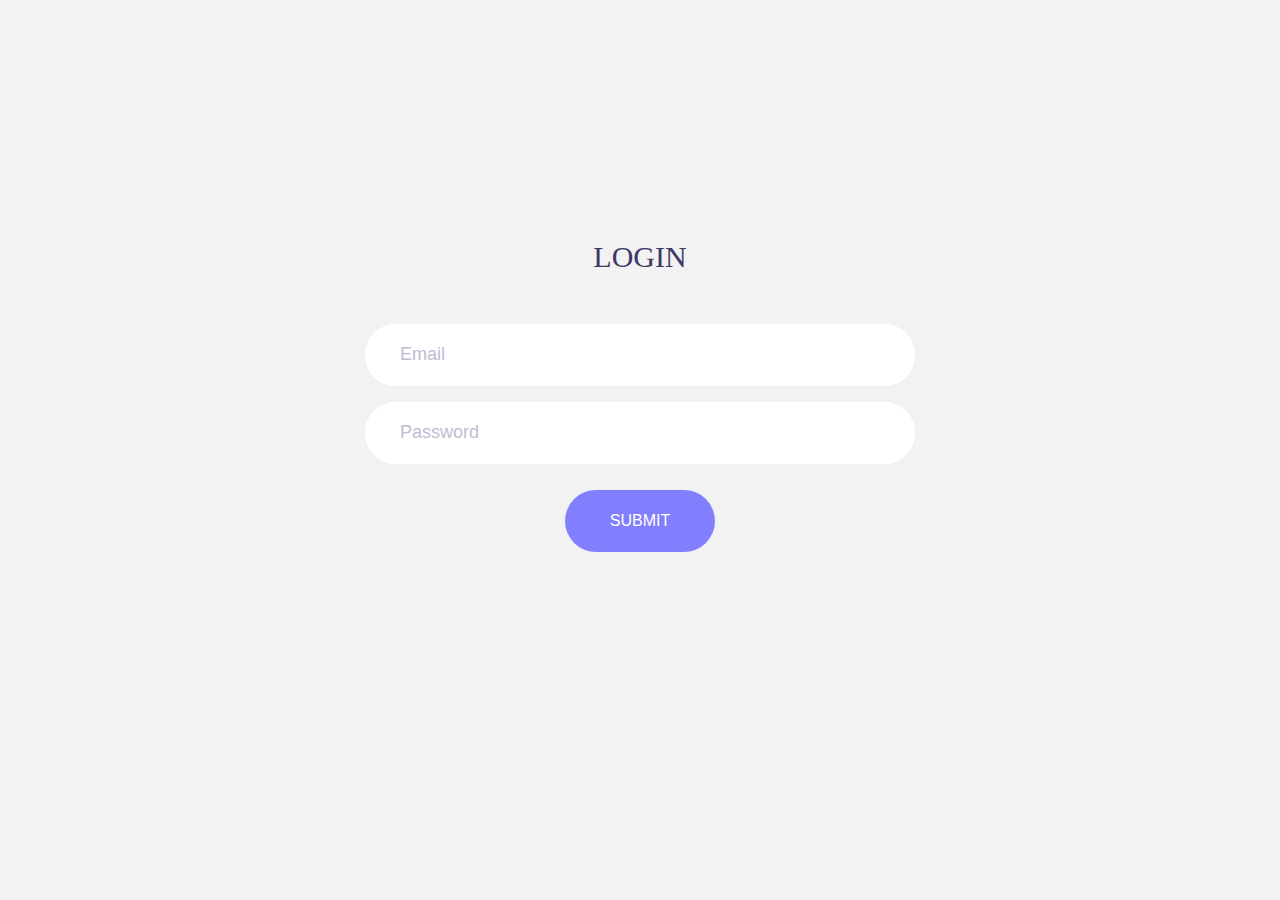
<file: form1.html>
<!DOCTYPE html>
<html lang="en">
<head>
	<title>Login</title>
	<meta charset="UTF-8">
	<link rel="stylesheet" type="text/css" href="css/main.css">

</head>
<body>


	<div class="container-contact">

		<div class="wrap-contact">
			<form class="contact-form validate-form" action="form1.php">
				<span class="contact-form-title">
					Login
				</span>

				<div class="wrap-input validate-input" data-validate="Please enter your name">
					<input class="input" type="text" name="email" placeholder="Email">
					<span class="focus-input100"></span>
				</div>


				<div class="wrap-input validate-input" data-validate = "Please enter password">
					<input class="input" type="text" name="pass" placeholder="Password">
					<span class="focus-input"></span>
				</div>

				<div class="container-contact-form-btn">
					<button class="contact-form-btn">
						<span>
							Submit
						</span>
					</button>
				</div>
			</form>
		</div>
	</div>
</body>
</html>
</file>
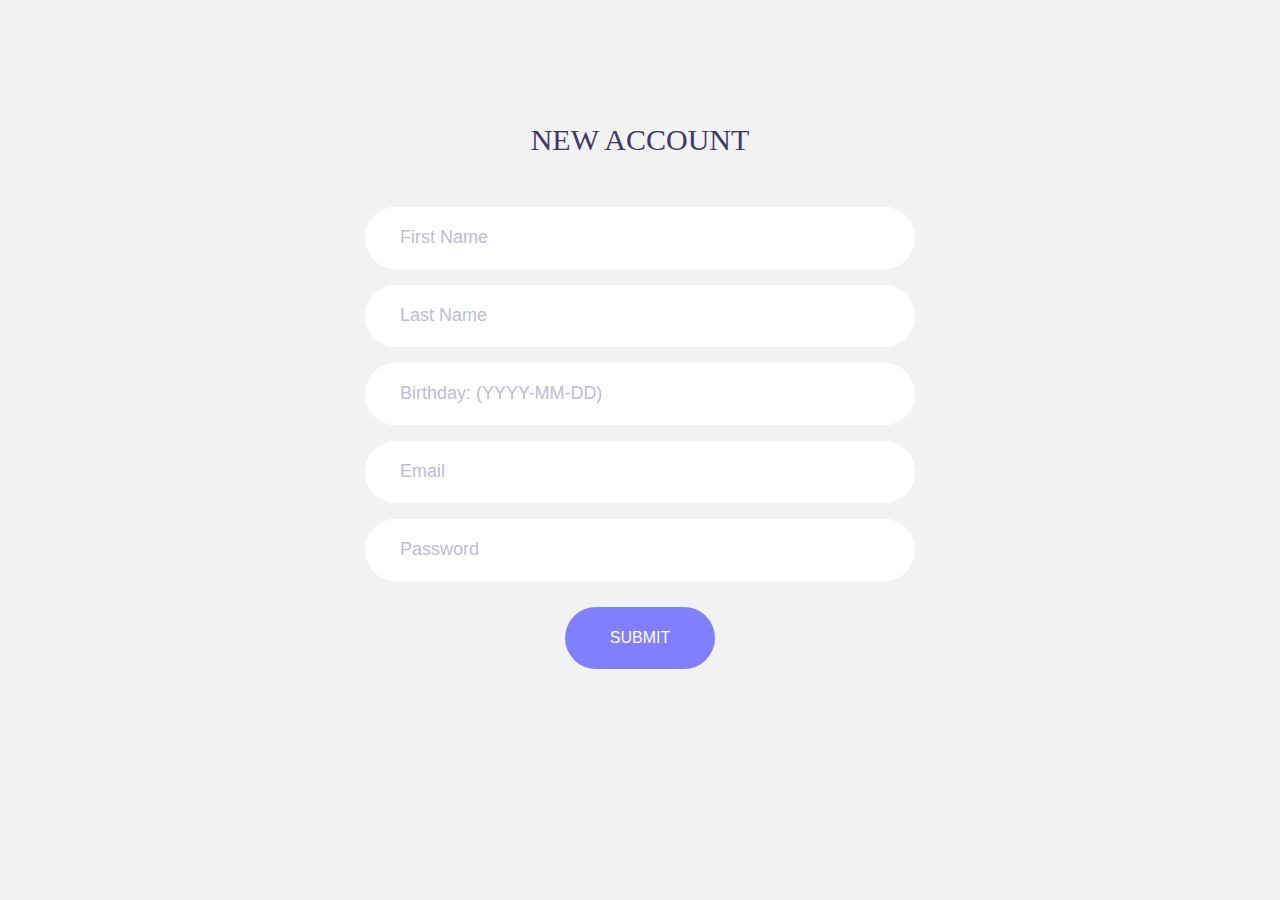
<file: form2.html>
<!DOCTYPE html>
<html lang="en">
<head>
	<title>New Account</title>
	<meta charset="UTF-8">
	<link rel="stylesheet" type="text/css" href="css/main.css">

</head>
<body>


	<div class="container-contact">

		<div class="wrap-contact">
			<form class="contact-form validate-form" action="form2.php">
				<span class="contact-form-title">
					New Account
				</span>

				<div class="wrap-input validate-input" data-validate="Please enter first name">
					<input class="input" type="text" name="first" placeholder="First Name">
					<span class="focus-input"></span>
				</div>

				<div class="wrap-input validate-input" data-validate="Please enter your name">
					<input class="input" type="text" name="last" placeholder="Last Name">
					<span class="focus-input"></span>
				</div>

				<div class="wrap-input validate-input" data-validate = "(YYYY-MM-DD)">
					<input class="input" type="text" name="bday" placeholder="Birthday: (YYYY-MM-DD)">
					<span class="focus-input"></span>
				</div>

				<div class="wrap-input validate-input" data-validate = "Email is required">
					<input class="input" type="text" name="email" placeholder="Email">
					<span class="focus-input"></span>
				</div>

				<div class="wrap-input validate-input" data-validate = "Please enter password">
					<input class="input" type="text" name="pass" placeholder="Password">
					<span class="focus-input"></span>
				</div>

				<div class="container-contact-form-btn">
					<button class="contact-form-btn"> Submit
					</button>
				</div>
			</form>
		</div>
	</div>

</body>
</html>
</file>
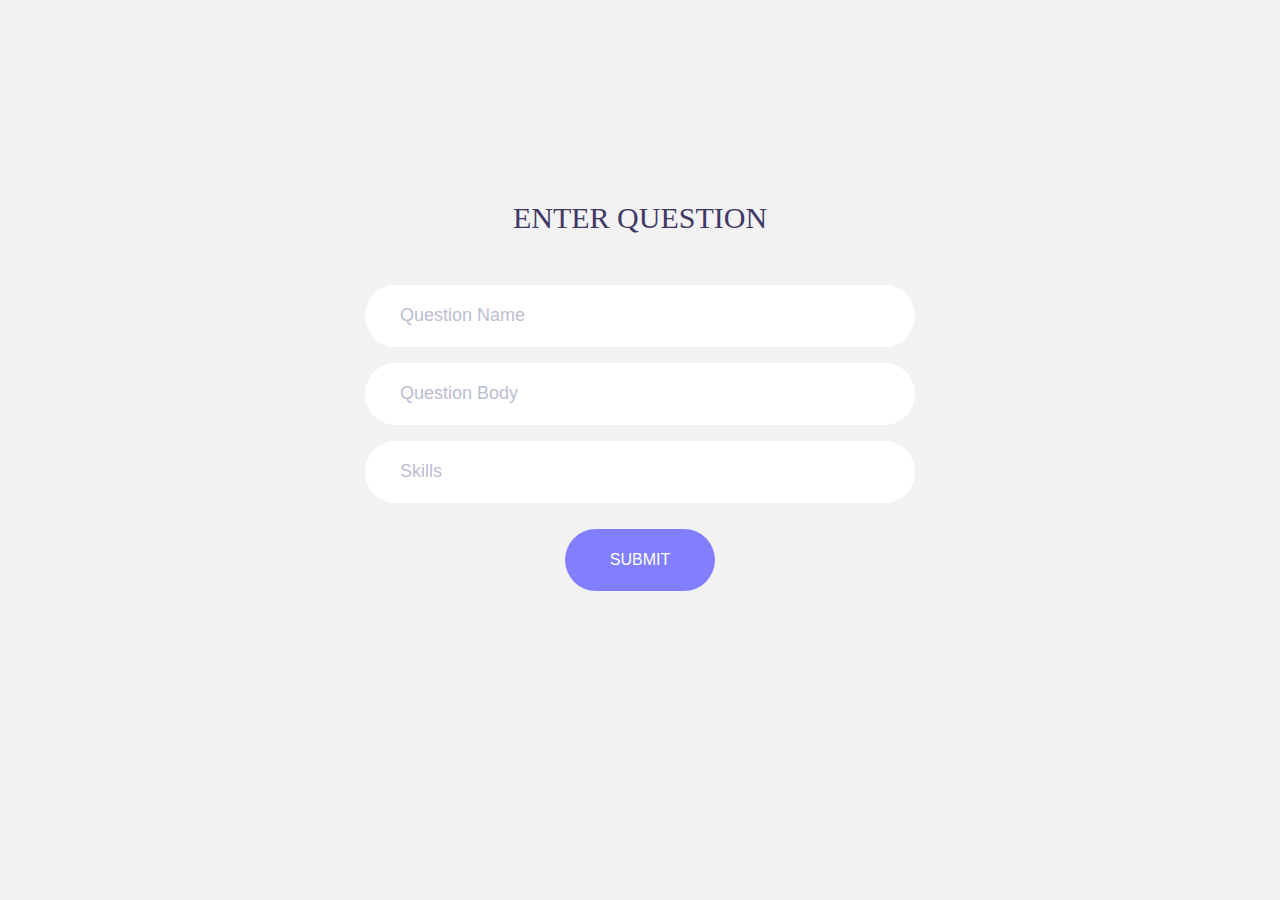
<file: form3.html>
<!DOCTYPE html>
<html lang="en">
<head>
	<title>Question</title>
	<meta charset="UTF-8">
	<link rel="stylesheet" type="text/css" href="css/main.css">

</head>
<body>


	<div class="container-contact">

		<div class="wrap-contact">
			<form class="contact-form validate-form" action="form3.php">
				<span class="contact-form-title">
					Enter Question
				</span>

				<div class="wrap-input validate-input" data-validate="Enter question name">
					<input class="input" type="text" name="qname" placeholder="Question Name">
					<span class="focus-input"></span>
				</div>

				<div class="wrap-input validate-input" data-validate="Enter question body">
					<input class="input" type="text" name="body" placeholder="Question Body">
					<span class="focus-input"></span>
				</div>

				<div class="wrap-input validate-input" data-validate = "Enter skills">
					<input class="input" type="text" name="skills" placeholder="Skills">
					<span class="focus-input"></span>
				</div>

				<div class="container-contact-form-btn">
					<button class="contact-form-btn"> Submit
					</button>
				</div>
			</form>
		</div>
	</div>

</body>
</html>
</file>
<file: css/main.css>
* {
	margin: 0px; 
	padding: 0px; 
	box-sizing: border-box;
}

body, html {
	height: 100%;
}

a {
	font-size: 14px;
	line-height: 1.7;
	color: #666666;
	margin: 0px;
	transition: all 0.4s;
}

a:focus {
	outline: none !important;
}

a:hover {
	text-decoration: none;
}

h1,h2,h3,h4,h5,h6 {
	margin: 0px;
}

p {
	font-size: 14px;
	line-height: 1.7;
	color: #666666;
	margin: 0px;
}

ul, li {
	margin: 0px;
	list-style-type: none;
}

input {
	outline: none;
	border: none;
}

input[type="number"] {
    appearance: none;
}

textarea {
  outline: none;
  border: none;
}

textarea:focus, input:focus {
  border-color: transparent !important;
}

input::-webkit-input-placeholder { color: #bdbdd3;}
textarea::-webkit-input-placeholder { color: #bdbdd3;}

button {
	outline: none !important;
	border: none;
	background: transparent;
}

button:hover {
	cursor: pointer;
}


.container {
	max-width: 1200px;
}
.container-contact {
  width: 100%;  
  min-height: 100vh;
  display: flex;
  flex-wrap: wrap;
  justify-content: center;
  align-items: center;
  padding: 15px;
  position: relative;
  background-color: #f2f2f2;
}

.wrap-contact {
  width: 550px;
  background: transparent;
  padding: 50px 0px 160px 0px;
}
.contact-form {
  width: 100%;
}

.contact-form-title {
  display: block;
  font-size: 30px;
  color: #403866;
  line-height: 1.2;
  text-transform: uppercase;
  text-align: center;
  padding-bottom: 49px;
}

/*Input */

.wrap-input {
  width: 100%;
  background-color: #fff;
  border-radius: 31px;
  margin-bottom: 16px;
  position: relative;
  z-index: 1;
}

.input {
  position: relative;
  display: block;
  width: 100%;
  background: #fff;
  border-radius: 31px;
  font-size: 18px;
  color: #8f8fa1;
  line-height: 1.2;
}

input.input {
  height: 62px;
  padding: 0 35px 0 35px;
}

textarea.input {
  min-height: 169px;
  padding: 19px 35px 0 35px;
}

/*Focus Input*/

.focus-input {
  display: block;
  position: absolute;
  z-index: -1;
  width: 100%;
  height: 100%;
  top: 0;
  left: 50%;
  transform: translateX(-50%);
  border-radius: 31px;
  background-color: #fff;
  pointer-events: none;
  
  transition: all 0.4s;
}

.input:focus + .focus-input {
  width: calc(100% + 20px);
}

/*Button */
.container-contact-form-btn {
  display: flex;
  flex-wrap: wrap;
  justify-content: center;
  padding-top: 10px;
}

.contact-form-btn {
  display: flex;
  justify-content: center;
  align-items: center;
  padding: 0 20px;
  min-width: 150px;
  height: 62px;
  background-color: transparent;
  border-radius: 31px;
  font-size: 16px;
  color: #fff;
  line-height: 1.2;
  text-transform: uppercase;
  transition: all 0.4s;
  position: relative;
  z-index: 1;
}
.contact-form-btn::before {
  content: "";
  display: block;
  position: absolute;
  z-index: -1;
  width: 100%;
  height: 100%;
  top: 0;
  left: 50%;
  transform: translateX(-50%);
  border-radius: 31px;
  background-color: #827ffe;
  pointer-events: none;
  transition: all 0.4s;
}


.contact-form-btn:hover:before {
  background-color: #403866;
  width: calc(100% + 20px);
}

/*table*/
table,td{
  border:1px black solid;
  background:#fff;;
  left:1;
}
td{
  height: 42px;
  padding: 0 5px 0 0;
}
tr.title{
  font-weight:bold;
  text-align: center;
}
div.titles{
  display: block;
  font-size: 20px;
  color: #403866;
  line-height: 1;
  padding-top: 20px;
  padding-bottom: 20px;
}
div.display{
  padding: 10px;
}
div.answer{
  border: solid 1px black;
  margin: 1%;
  padding:2%;
}
.ans_btn{
  display: flex;
  flex-wrap: wrap;
  justify-content: center;
  margin: 2%;
  align-items: center;
  padding: 0 20px;
  min-width: 150px;
  height: 32px;
  background-color: transparent;
  border-radius: 31px;
  font-size: 12px;
  color: #fff;
  line-height: 1;
  text-transform: uppercase;
  transition: all 0.4s;
  position: relative;
  z-index: 1;

}
.ans_btn::before {
  content: "";
  display: block;
  position: absolute;
  z-index: -1;
  width: 100%;
  height: 100%;
  top: 0;
  left: 50%;
  transform: translateX(-50%);
  border-radius: 31px;
  background-color: #827ffe;
  pointer-events: none;
  transition: all 0.4s;
}
</file>
